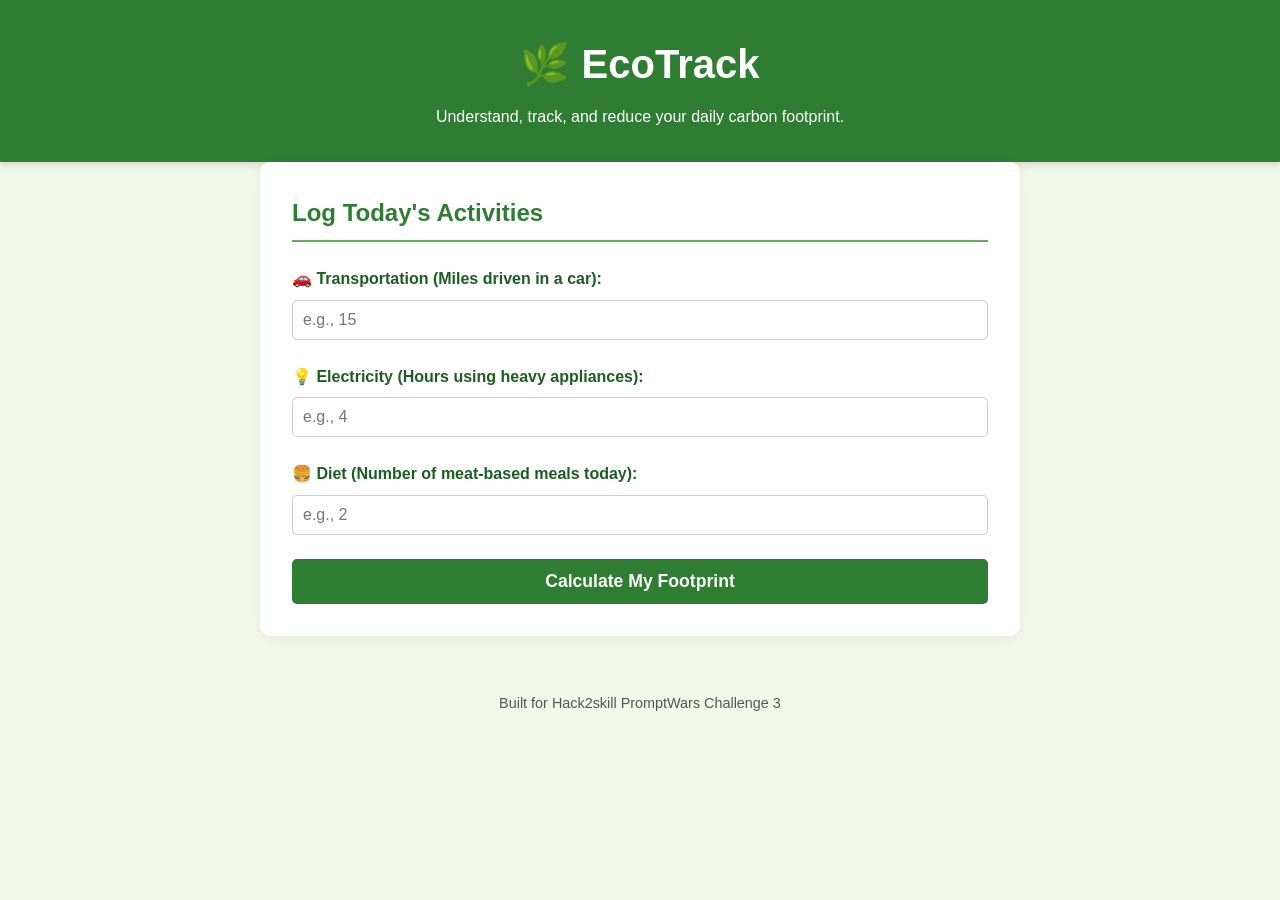
<file: index.html>
<!DOCTYPE html>
<html lang="en">
<head>
    <meta charset="UTF-8">
    <meta name="viewport" content="width=device-width, initial-scale=1.0">
    <title>EcoTrack | Carbon Footprint Tracker</title>
    <link rel="stylesheet" href="style.css">
</head>
<body>
    <header>
        <div class="container">
            <h1>🌿 EcoTrack</h1>
            <p>Understand, track, and reduce your daily carbon footprint.</p>
        </div>
    </header>

    <main class="container">
        <section class="card input-section">
            <h2>Log Today's Activities</h2>
            <form id="carbon-form">
                <div class="form-group">
                    <label for="transport">🚗 Transportation (Miles driven in a car):</label>
                    <input type="number" id="transport" min="0" step="0.1" placeholder="e.g., 15" required>
                </div>
                
                <div class="form-group">
                    <label for="electricity">💡 Electricity (Hours using heavy appliances):</label>
                    <input type="number" id="electricity" min="0" step="0.1" placeholder="e.g., 4" required>
                </div>

                <div class="form-group">
                    <label for="diet">🍔 Diet (Number of meat-based meals today):</label>
                    <input type="number" id="diet" min="0" step="1" placeholder="e.g., 2" required>
                </div>

                <button type="submit" class="btn">Calculate My Footprint</button>
            </form>
        </section>

        <section class="card results-section" id="results" style="display: none;">
            <h2>📊 Your Daily Footprint</h2>
            <div class="score-display">
                <span id="total-co2">0</span> kg CO₂
            </div>
            
            <div class="insights-box">
                <h3>💡 Personalized Insights</h3>
                <p id="insight-text">Analyzing your data...</p>
                <ul id="action-list" class="action-list">
                    </ul>
            </div>
        </section>
    </main>

    <footer>
        <p>Built for Hack2skill PromptWars Challenge 3</p>
    </footer>

    <script src="script.js"></script>
</body>
</html>
</file>
<file: style.css>
:root {
    --primary-color: #2e7d32;
    --primary-light: #60ad5e;
    --bg-color: #f1f8e9;
    --text-dark: #1b5e20;
    --text-light: #555;
    --card-bg: #ffffff;
}

* {
    box-sizing: border-box;
    margin: 0;
    padding: 0;
}

body {
    font-family: 'Segoe UI', Tahoma, Geneva, Verdana, sans-serif;
    background-color: var(--bg-color);
    color: var(--text-dark);
    line-height: 1.6;
}

.container {
    max-width: 800px;
    margin: 0 auto;
    padding: 0 20px;
}

header {
    background-color: var(--primary-color);
    color: white;
    padding: 2rem 0;
    text-align: center;
    box-shadow: 0 4px 6px rgba(0,0,0,0.1);
}

header h1 {
    font-size: 2.5rem;
    margin-bottom: 0.5rem;
}

main {
    margin-top: 2rem;
    padding-bottom: 2rem;
}

.card {
    background-color: var(--card-bg);
    border-radius: 10px;
    padding: 2rem;
    margin-bottom: 1.5rem;
    box-shadow: 0 4px 15px rgba(0,0,0,0.05);
}

h2 {
    margin-bottom: 1.5rem;
    color: var(--primary-color);
    border-bottom: 2px solid var(--primary-light);
    padding-bottom: 0.5rem;
}

.form-group {
    margin-bottom: 1.5rem;
}

label {
    display: block;
    font-weight: 600;
    margin-bottom: 0.5rem;
}

input {
    width: 100%;
    padding: 10px;
    border: 1px solid #ccc;
    border-radius: 5px;
    font-size: 1rem;
}

input:focus {
    outline: none;
    border-color: var(--primary-color);
    box-shadow: 0 0 5px var(--primary-light);
}

.btn {
    display: block;
    width: 100%;
    background-color: var(--primary-color);
    color: white;
    padding: 12px;
    border: none;
    border-radius: 5px;
    font-size: 1.1rem;
    cursor: pointer;
    font-weight: bold;
    transition: background-color 0.3s;
}

.btn:hover {
    background-color: #1b5e20;
}

.score-display {
    text-align: center;
    font-size: 2rem;
    font-weight: bold;
    margin: 1.5rem 0;
    color: var(--primary-color);
}

#total-co2 {
    font-size: 3.5rem;
}

.insights-box {
    background-color: #e8f5e9;
    padding: 1.5rem;
    border-radius: 8px;
    border-left: 5px solid var(--primary-color);
}

.insights-box h3 {
    margin-bottom: 1rem;
    color: var(--primary-color);
}

.action-list {
    list-style-type: none;
    margin-top: 1rem;
}

.action-list li {
    padding: 8px 0;
    border-bottom: 1px solid #c8e6c9;
}

.action-list li::before {
    content: "✅ ";
}

footer {
    text-align: center;
    padding: 2rem;
    color: var(--text-light);
    font-size: 0.9rem;
}
</file>
